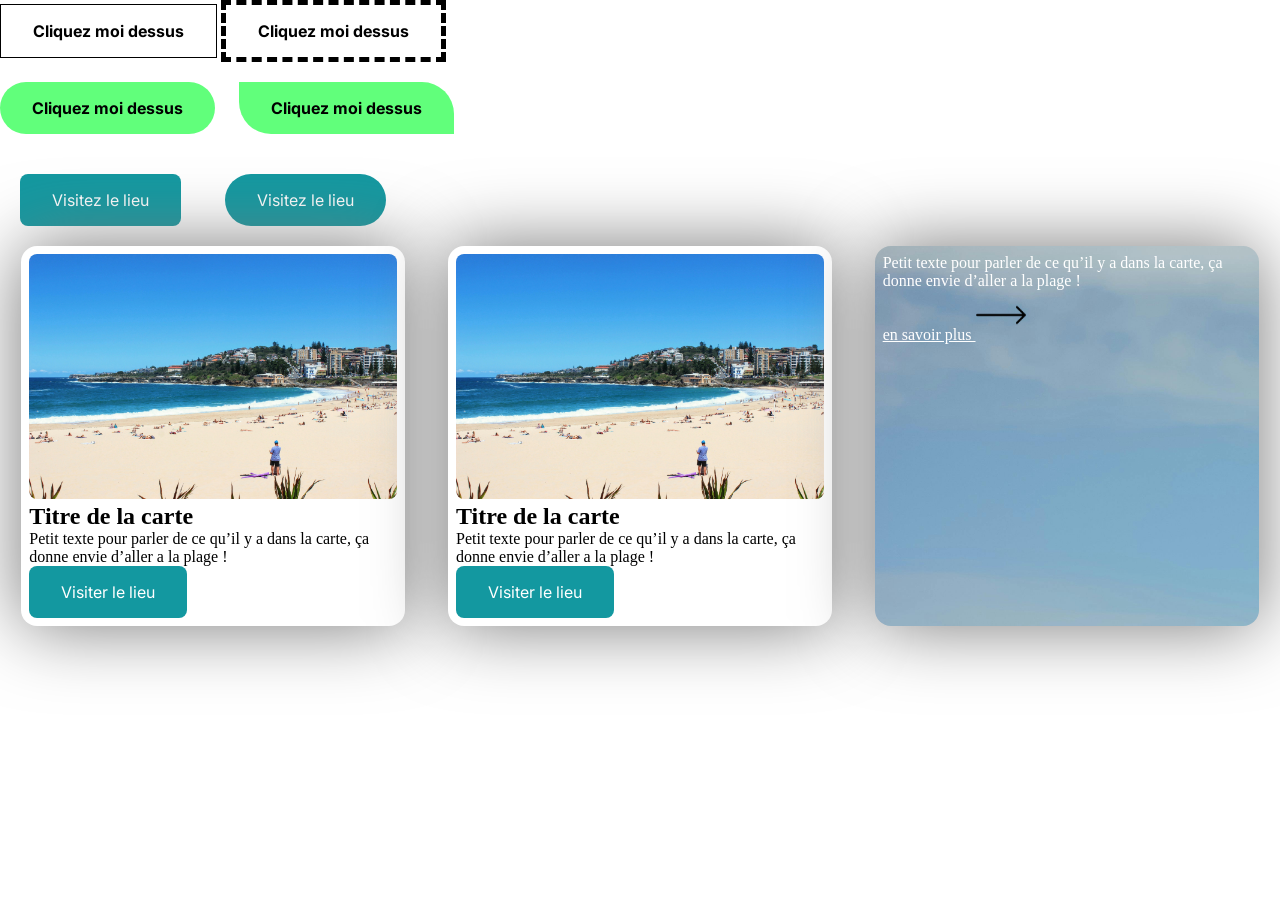
<file: composant.html>
<!DOCTYPE html>
<html lang="fr">
<head>
    <meta charset="UTF-8">
    <meta name="viewport" content="width=device-width, initial-scale=1.0">
    <title>Composants</title>
    <link rel="stylesheet" href="style-composant.css">
</head>
<body>
       <section>
        <a href="google.fr" class="btn bolt black border-solid-black" target="_blank" margin-20>Cliquez moi dessus</a>
   
        
        <a href="google.fr" class="btn bolt black border-dashed-black" target="_blank margin-20">Cliquez moi dessus</a>
 
        </section>

        <section>
        <a href="google.fr" class="btn black bolt font-green radius-30" target="_blank margin-20">Cliquez moi dessus</a>

        
        <a href="google.fr" class="btn black bolt font-green radius-0-32 margin-20" target="_blank">Cliquez moi dessus</a>
        </section>

        <section>
        <a href="google.fr" class="btn white font-blue radius-8 margin-20" target="_blank">Visitez le lieu</a>

        
        <a href="google.fr" class="btn white font-blue radius-30 margin-20" target="_blank">Visitez le lieu</a>

        </section>

        <section class="flex space-around"> 
            <!--Carte 1 -->
            <div class="card" >
            <img src="asset/plage.jpg" alt="plage" class="w100 border-8">
            <h2>Titre de la carte</h2>
            <p>Petit texte pour parler de ce qu’il y a dans la carte, ça donne envie d’aller a la plage !</p>
            <a href="fsdfdsfsdf" class="btn white font-blue radius-8" target="_blank">Visiter le lieu</a>
            </div>

            <!--Carte 2 -->
            <div class="card">
            <img src="asset/plage.jpg" alt="plage" class="w100 border-8">
            <h2>Titre de la carte</h2>
            <p>Petit texte pour parler de ce qu’il y a dans la carte, ça donne envie d’aller a la plage !</p>
            <a href="fsdfdsfsdf" class="btn white font-blue radius-8" target="_blank">Visiter le lieu</a>
            </div>

            <!--Carte 3 -->
            <div class="background-plage card">
            <p class="white">Petit texte pour parler de ce qu’il y a dans la carte, ça donne envie d’aller a la plage !</p>
            <a href="fsdfdsfsdf" class="white" target="_blank" class="white">en savoir plus <img src="asset/fleche-droite.png" alt="flèche" width="50px"></a>
            </div>

            
        </section>


</body>
</html>
</file>
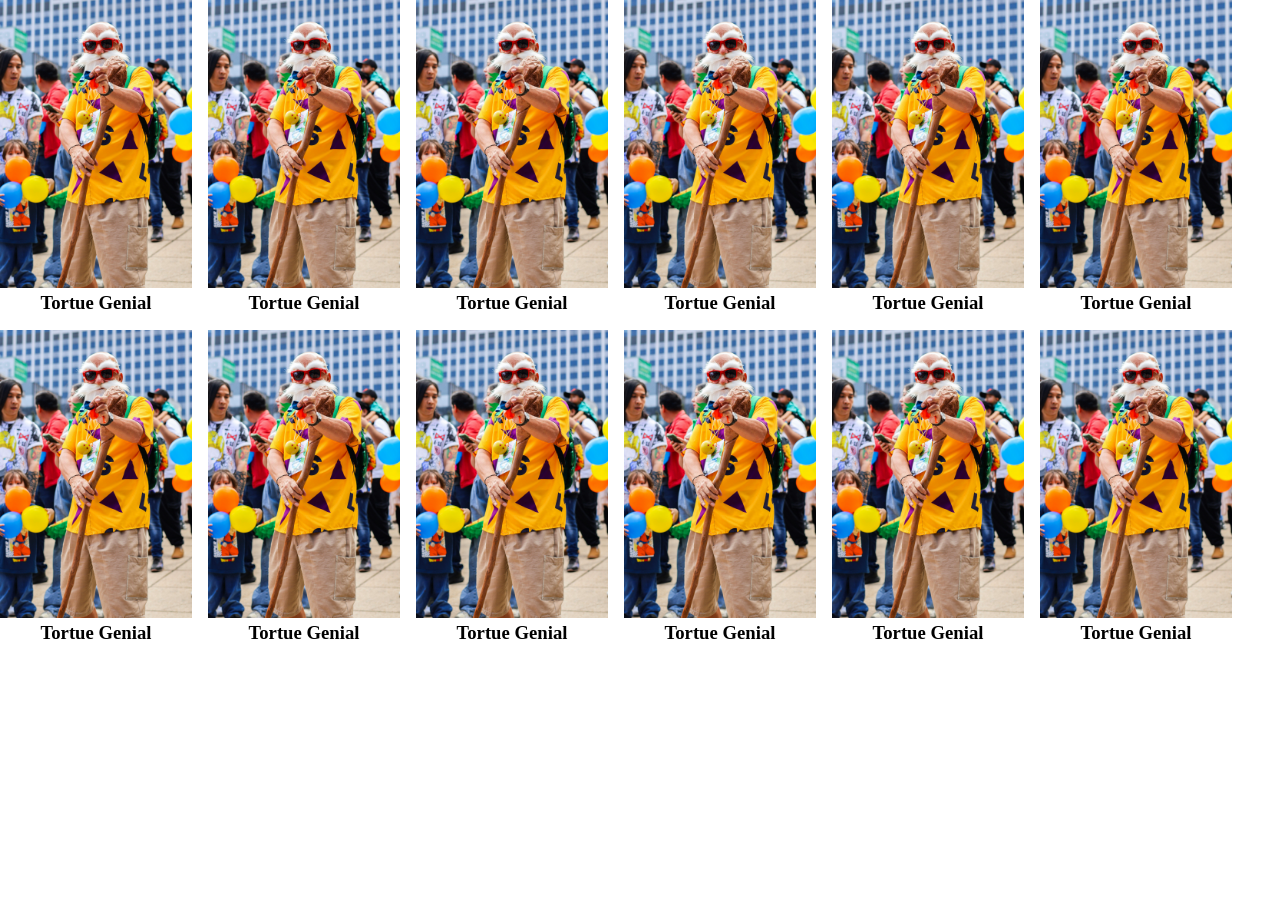
<file: flexbox.html>
<!DOCTYPE html>
<html lang="en">
<head>
    <meta charset="UTF-8">
    <meta name="viewport" content="width=device-width, initial-scale=1.0">
    <title>Document</title>
    <link rel="stylesheet" href="style-flexbox.css">
</head>
<body>
    <!--
    <section class="flex gap-16 justify-center">
        <div class="rouge"></div>
        <div class="verte"></div>
        <div class="bleu"></div>
        <div class="rouge"></div>
        <div class="verte"></div>
        <div class="bleu"></div>
        <div class="rouge"></div>
        <div class="verte"></div>
        <div class="bleu"></div>
    </section>
-->

    <section class="flex gap-16 container-1600">
        <div class="w15">
            <img src="asset/flex-box/Tortue Genial.jpg" alt="Tortue Genial" class="w100">
            <h3 class="text-center">Tortue Genial</h3>

        </div>
        <div class="w15">
            <img src="asset/flex-box/Tortue Genial.jpg" alt="Tortue Genial" class="w100">
            <h3 class="text-center">Tortue Genial</h3>

        </div>
        <div class="w15">
            <img src="asset/flex-box/Tortue Genial.jpg" alt="Tortue Genial" class="w100">
            <h3 class="text-center">Tortue Genial</h3>

        </div>
        <div class="w15">
            <img src="asset/flex-box/Tortue Genial.jpg" alt="Tortue Genial" class="w100">
            <h3 class="text-center">Tortue Genial</h3>

        </div>
        <div class="w15">
            <img src="asset/flex-box/Tortue Genial.jpg" alt="Tortue Genial" class="w100">
            <h3 class="text-center">Tortue Genial</h3>

        </div>
        <div class="w15">
            <img src="asset/flex-box/Tortue Genial.jpg" alt="Tortue Genial" class="w100">
            <h3 class="text-center">Tortue Genial</h3>

        </div>
        <div class="w15">
            <img src="asset/flex-box/Tortue Genial.jpg" alt="Tortue Genial" class="w100">
            <h3 class="text-center">Tortue Genial</h3>

        </div>
        <div class="w15">
            <img src="asset/flex-box/Tortue Genial.jpg" alt="Tortue Genial" class="w100">
            <h3 class="text-center">Tortue Genial</h3>

        </div>
        <div class="w15">
            <img src="asset/flex-box/Tortue Genial.jpg" alt="Tortue Genial" class="w100">
            <h3 class="text-center">Tortue Genial</h3>

        </div>


        <div class="w15">
            <img src="asset/flex-box/Tortue Genial.jpg" alt="Tortue Genial" class="w100">
            <h3 class="text-center">Tortue Genial</h3>

        </div>
        <div class="w15">
            <img src="asset/flex-box/Tortue Genial.jpg" alt="Tortue Genial" class="w100">
            <h3 class="text-center">Tortue Genial</h3>

        </div>
        <div class="w15">
            <img src="asset/flex-box/Tortue Genial.jpg" alt="Tortue Genial" class="w100">
            <h3 class="text-center">Tortue Genial</h3>

        </div>

    </section>
    
</body>
</html>
</file>
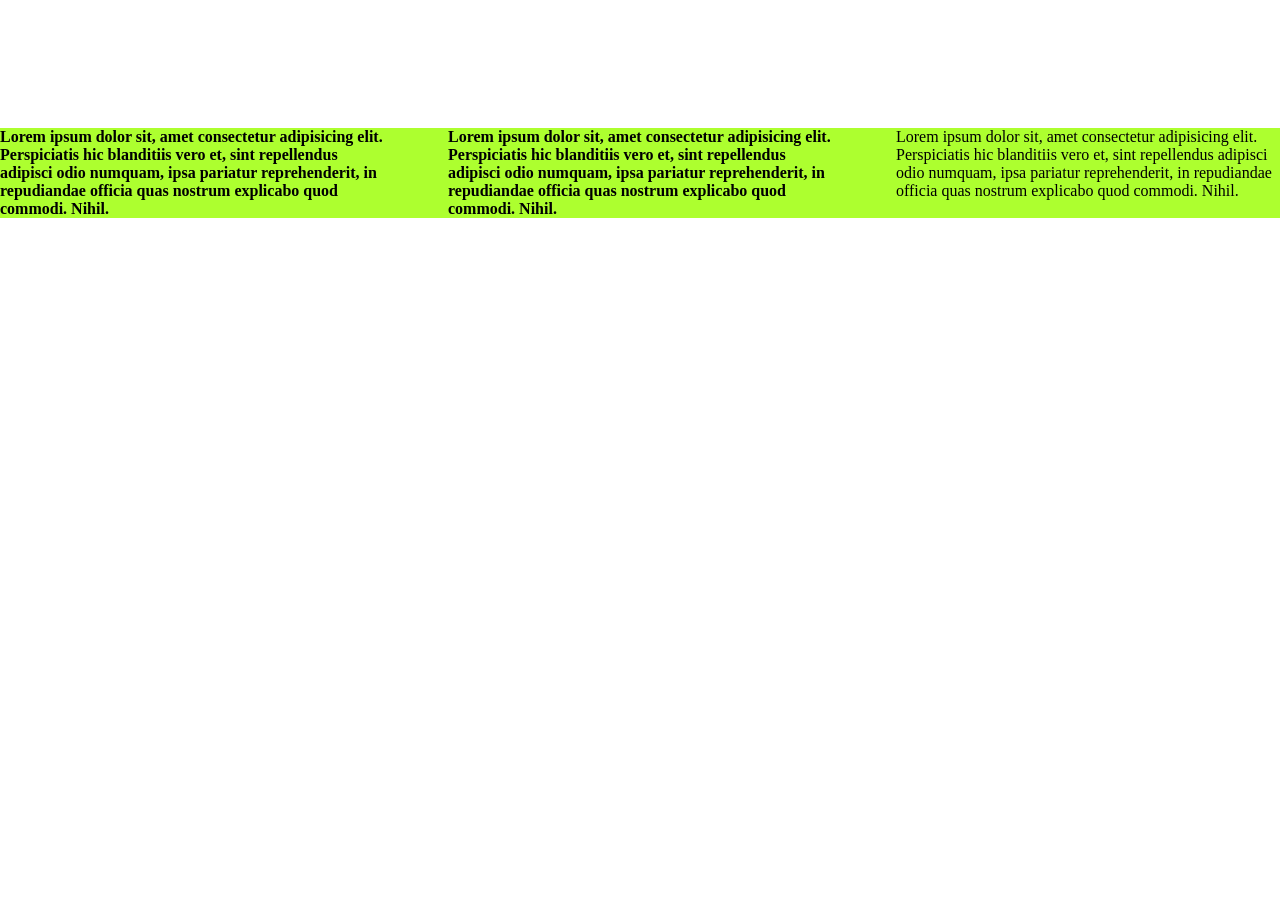
<file: framework.html>
<!DOCTYPE html>
<html lang="fr">
<head>
    <meta charset="UTF-8">
    <meta name="viewport" content="width=device-width, initial-scale=1.0">
    <title>Mon framework</title>
    <link rel="stylesheet" href="style-framework.css">
</head>
<body>
    <section class="bg-green">
        <div class="flex mt-128 space-between container-1480">
        <p class="w30 bold">Lorem ipsum dolor sit, amet consectetur adipisicing elit. Perspiciatis hic blanditiis vero et, sint repellendus adipisci odio numquam, ipsa pariatur reprehenderit, in repudiandae officia quas nostrum explicabo quod commodi. Nihil.</p>
        <p class="w30 bold">Lorem ipsum dolor sit, amet consectetur adipisicing elit. Perspiciatis hic blanditiis vero et, sint repellendus adipisci odio numquam, ipsa pariatur reprehenderit, in repudiandae officia quas nostrum explicabo quod commodi. Nihil.</p>
        <p class="w30">Lorem ipsum dolor sit, amet consectetur adipisicing elit. Perspiciatis hic blanditiis vero et, sint repellendus adipisci odio numquam, ipsa pariatur reprehenderit, in repudiandae officia quas nostrum explicabo quod commodi. Nihil.</p>
        </div>
    </section>
</body>
</html>
</file>
<file: style-composant.css>
@import url('https://fonts.googleapis.com/css2?family=Inter:ital,opsz,wght@0,14..32,100..900;1,14..32,100..900&display=swap');

* {
  margin: 0;
  padding: 0;
  box-sizing: border-box;
}   


.btn {
    font-family: Inter, sans-serif;
    display: inline-block;
    text-decoration: none;
    padding: 16px 32px;
    
    
}

.margin-20{
    margin: 20px;
}
.bolt {
    font-weight: 700;
}

.black {
    color: black;
}

.white {
    color: white;
}

.font-green {
    background-color: #61FF7B;
}
.font-blue {
    background-color: #1398A0;
}

.radius-30 {
    border-radius: 30px;
}

.radius-8 {
    border-radius: 8px;
}

.radius-0-32 {
    border-radius: 0px 32px 0px 32px;
}

.border-solid-black {
    border: 1px solid black;
}
.border-dashed-black {
    border: 5px dashed black;
}

.margin-top-100 {
    margin-top: 100px;
}

.background-plage {
    background-image: url("asset/plage-2.jpg");
    background-size: 250%;
    background-repeat: no-repeat;
    
}

.countour {
    display: inline-block;
   border: 1px solid black;
   border-radius: 8px;
   padding: 10px;
   

}

.div {
    width: 30%;
    background-color: white;
    margin-left: 1% ;
    padding: 8px;
}

.card{
    width: 30%;
    padding: 8px;
    background-color: hsl(0, 0%, 100%);
    border-radius: 16px;
    box-shadow: 0px 0px 75px hsl(0, 0%, 47%);
}

.w100 {
    width: 100%;
}

.w30 {
    width: 30%;
}

.border-8 {
    border-radius: 8px;
}

.mt-16 {
    margin-top: 16px;
}

.flex{
    display: flex;
    flex-wrap: wrap;
}

.space-around{
    justify-content: space-around;
}
</file>
<file: style-flexbox.css>
*{
    margin: 0;
    padding: 0;
    box-sizing: border-box;
}

.rouge{
    background-color: red;
}

.verte{
    background-color: greenyellow;
}

.bleu{
    background-color: aqua;
}
/*
div{
    width: 200px;
    height: 200px;
}
*/
.flex{
    display: flex;
    flex-wrap: wrap;
}

.space-between{
    justify-content: space-between;
}

.space-around{
    justify-content: space-around;
}

.justify-center{
    justify-content: center;
}

.gap-16{
    gap: 16px;
}



.w15{
    width: 15% ;
}

.w100{
    width: 100%;
}

.text-center{
    text-align: center;
}

.container-1600{
    max-width: 1600px;
    width: 100%;
    margin-left: auto;
    margin-right: auto;
}
</file>
<file: style-framework.css>
/* import de la typo */

/* RESET */
*{
    margin: 0; /* pas de marges par défaut */
    padding: 0; /*pas de madding par défaut */
    box-sizzing: border-box; /* Ne change pas la taille de la boite si j'ajoute des padding ou des border, je garde le controle de ma boite */
}

/* TEXTE */

.decoration-none{
    text-decoration:none; /*retirer la ligne sous les textes */
    }

.list-style-none{
    list-style-type: none; /* retirer la puces des listes */
}

.bold{
    font-weight: 800; /*mettre en gras */
}

.text-center{
    text-align: center; /* alligne le texte au centre */
}

.uppercase{
    text-transform: uppercase;  /* mettre en en majuscule */
}

/* DIMMENSIONS */

.w100{
    width: 100%;
}

.w50{
    width: 50%;
}

.w48{
    width: 48%;
}

.w30{
    width: 30%;
}

.w25{
    width: 25%;
}

.w20{
    width: 20%;
}


/* FLEX BOX */

.flex{
    display: flex;
    flex-wrap: wrap;
}

.space-between{
    justify-content: space-between;
}

.align-center{
    align-items: center;
}

.justify-center{
    justify-content: center;
}

.gap-8 {
    gap: 8px;
}

.gap-16 {
    gap: 16px;
}

.gap-32 {
    gap: 32px;
}

/* ----------------------
    MARGIN & PADDING
---------------------- */

.mt-16{
    margin-top: 16px;
}

.mb-16{
    margin-bottom: 16px;
}

.mt-32{
    margin-top: 16px;
}

.mb-32{
    margin-bottom: 16px;
}

.mt-128{
    margin-top: 128px;
}

.pb-16{
    padding-top: 16px;
}

.pb-16{
    padding-bottom: 16px;
}

.pt-32{
    padding-top: 16px;
}

.pb-32{
    padding-bottom: 16px;
}



/*CONTAINER */

.container-1200{
    max-width: 1200px;
    width: 100%;
    margin-left: auto;
    margin-right: auto;
}

.container-1000{
    max-width: 1000px;
    width: 100%;
    margin-left: auto;
    margin-right: auto;
}

.container-1480{
    max-width: 1480px;
    width: 100%;
    margin-left: auto;
    margin-right: auto;
}

.bg-green{
    background-color: greenyellow;
}
</file>
